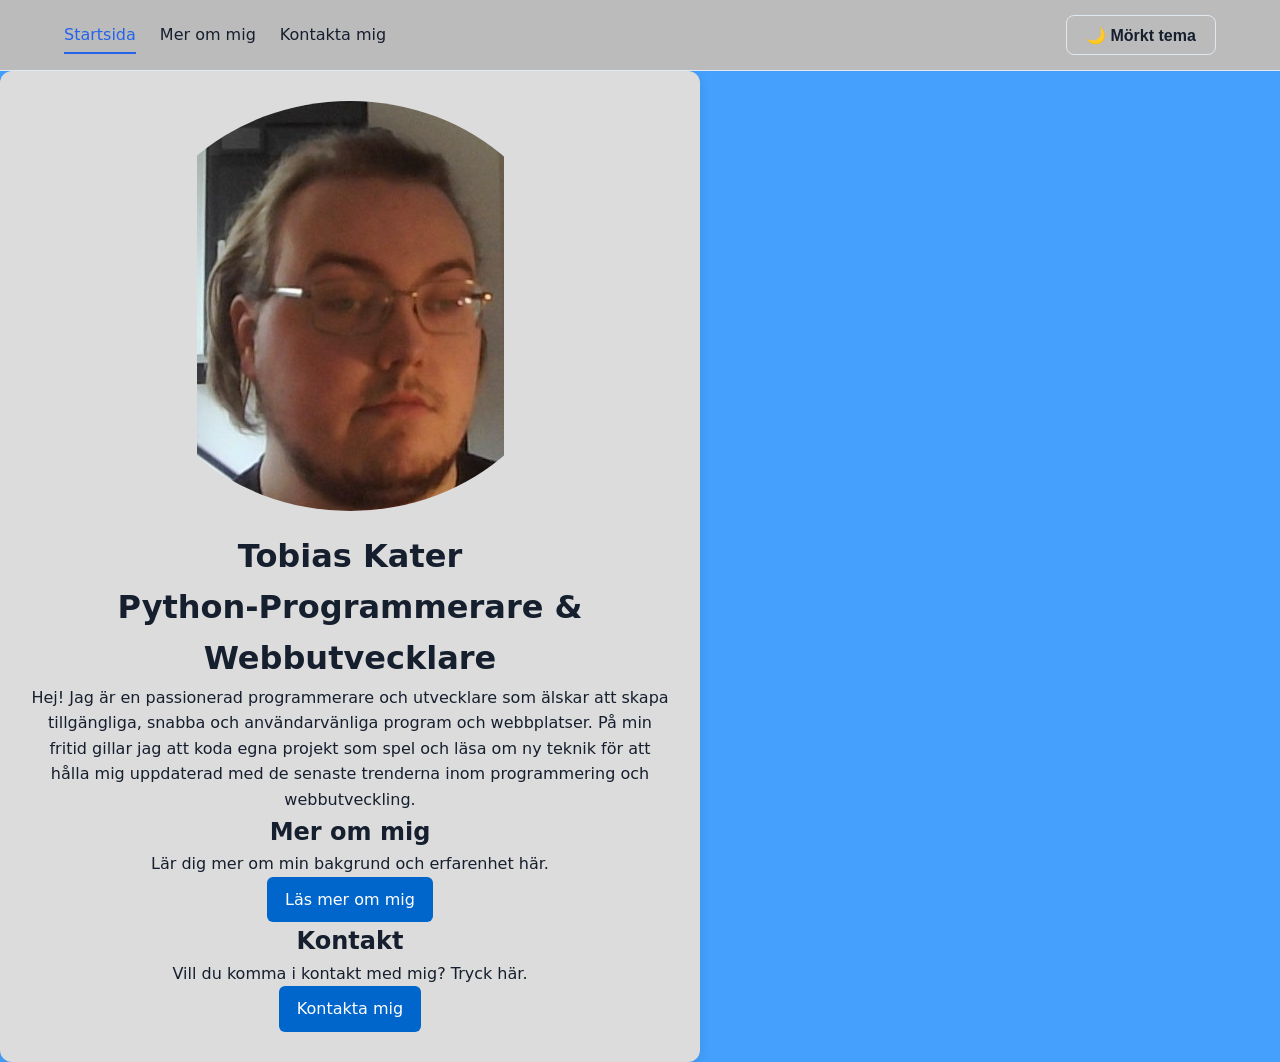
<file: index.html>
<!DOCTYPE html>
<html lang="sv">
    <head>
        <meta charset="UTF-8">
        <meta name="viewport" content="width=device-width, initial-scale=1.0">
        <title>Presentationssida Start - Tobias Kater</title>
        <link rel="stylesheet" href="style.css">
        <script src="script.js" defer></script>
    </head>
    <body>
    
    <a href="#main-content" class="skip-link">Hoppa till huvudinnehåll</a>

    <header class="site-header">
    <div class="container header-inner">

      <button id="menu-toggle" class="menu-toggle" aria-expanded="false" aria-controls="nav-menu" aria-label="Öppna huvudmeny">
        ☰
      </button>

      <nav id="nav-menu" class="nav-menu" aria-label="Huvudmeny">
        <ul class="nav-list">
          <li><a href="index.html" class="nav-link" aria-current="page">Startsida</a></li>
          <li><a href="about.html" class="nav-link">Mer om mig</a></li>
          <li><a href="contact.html" class="nav-link">Kontakta mig</a></li>
        </ul>
      </nav>

      <div class="nav-controls">
        <button id="theme-toggle" class="btn btn-secondary" type="button">🌙 Mörkt tema</button>
      </div>
    </div>
  </header>

   <main class="profile-card">
        <div class="image-container">
            <img src="WIN_20260916_14_17_44_Pro.jpg" alt="Profilbild på Tobias Kater">
        </div>

        <div class="content-container">
            <h1>Tobias Kater</h1>
            <h1 class="title">Python-Programmerare &amp; Webbutvecklare</h1>
            <p class="bio">
                Hej! Jag är en passionerad programmerare och utvecklare som älskar att skapa tillgängliga, 
                snabba och användarvänliga program och webbplatser. På min fritid gillar jag att koda 
                egna projekt som spel och läsa om ny teknik för att hålla mig uppdaterad med de senaste trenderna inom programmering och webbutveckling.
            </p>

            <div class="grid">
                <div class="grid-item">
                    <h2>Mer om mig</h2>
                    <p>Lär dig mer om min bakgrund och erfarenhet här.</p>
                    <a href="about.html" class="link-button">Läs mer om mig</a>
                </div>

                <div class="grid-item">
                    <h2>Kontakt</h2>
                    <p>Vill du komma i kontakt med mig? Tryck här.</p>
                    <a href="contact.html" class="link-button">Kontakta mig</a>
                </div>
            </div>
        </div>
    </main>

    </body>
</html>
</file>
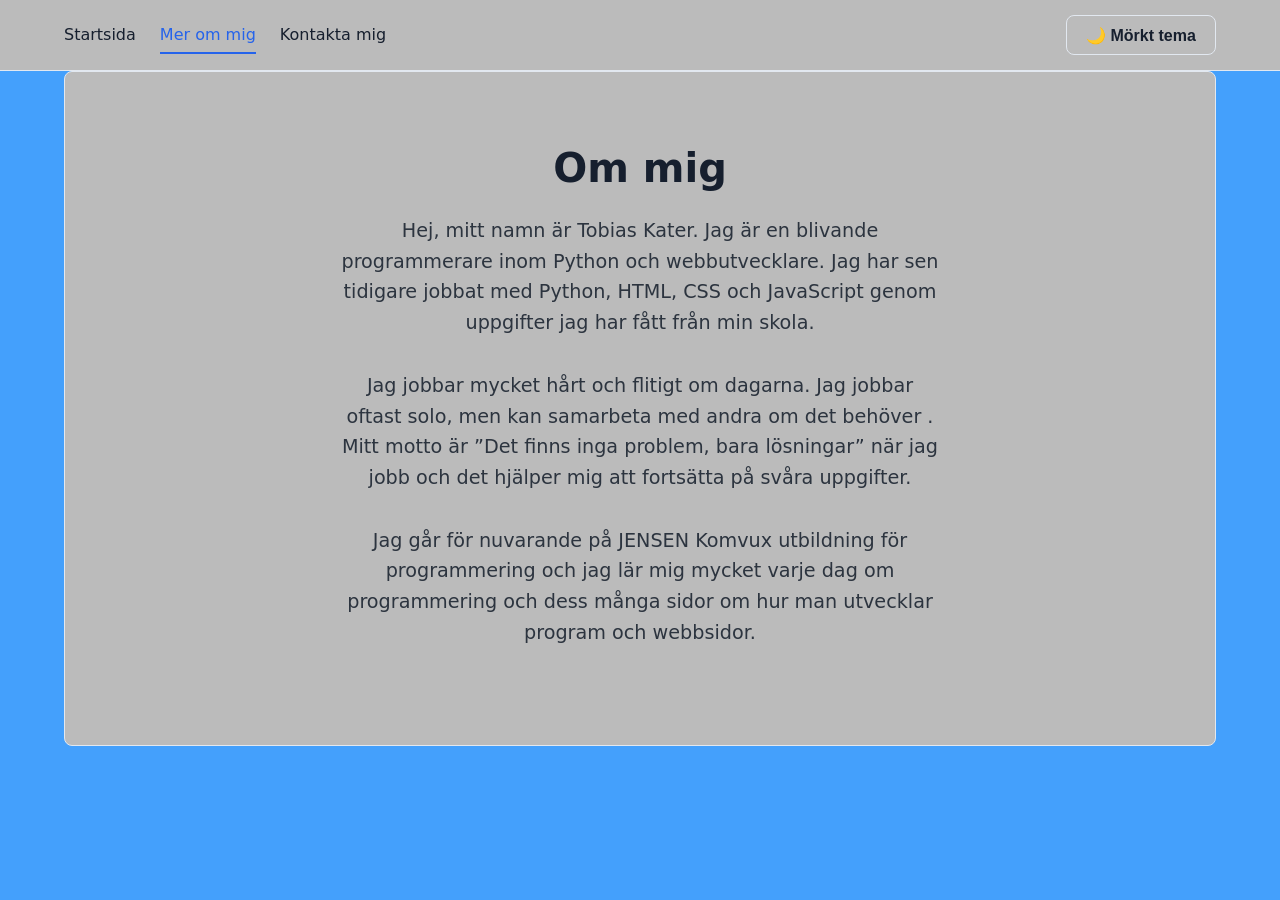
<file: about.html>
<!DOCTYPE html>
<html lang="sv">
    <head>
        <meta charset="UTF-8">
        <meta name="viewport" content="width=device-width, initial-scale=1.0">
        <title>Mer om mig - Tobias Kater</title>
        <link rel="stylesheet" href="style.css">
        <script src="script.js" defer></script>
    </head>
    <body>
    
    <a href="#main-content" class="skip-link">Hoppa till huvudinnehåll</a>

    <header class="site-header">
    <div class="container header-inner">

      <button id="menu-toggle" class="menu-toggle" aria-expanded="false" aria-controls="nav-menu" aria-label="Öppna huvudmeny">
        ☰
      </button>

      <nav id="nav-menu" class="nav-menu" aria-label="Huvudmeny">
        <ul class="nav-list">
          <li><a href="index.html" class="nav-link">Startsida</a></li>
          <li><a href="about.html" class="nav-link" aria-current="page">Mer om mig</a></li>
          <li><a href="contact.html" class="nav-link">Kontakta mig</a></li>
        </ul>
      </nav>
      <div class="nav-controls">
        <button id="theme-toggle" class="btn btn-secondary" type="button">🌙 Mörkt tema</button>
      </div>
    </div>
  </header>

  <main id="main-content" tabindex="-1">
    <div class="container">
      
      <section class="hero" aria-labelledby="about-title">
        <h1 id="about-title">Om mig</h1>
        <p>Hej, mitt namn är Tobias Kater. Jag är en blivande programmerare inom Python och webbutvecklare. Jag har sen tidigare jobbat med Python, HTML, CSS och JavaScript genom uppgifter jag har fått från min skola.</p>
        <p>Jag jobbar mycket hårt och flitigt om dagarna. Jag jobbar oftast solo, men kan samarbeta med andra om det behöver . Mitt motto är ”Det finns inga problem, bara lösningar” när jag jobb och det hjälper mig att fortsätta på svåra uppgifter.</p>
        <p>Jag går för nuvarande på JENSEN Komvux utbildning för programmering och jag lär mig mycket varje dag om programmering och dess många sidor om hur man utvecklar program och webbsidor.</p>
      </section>

    </div>
  </main>

    </body>
</html>
</file>
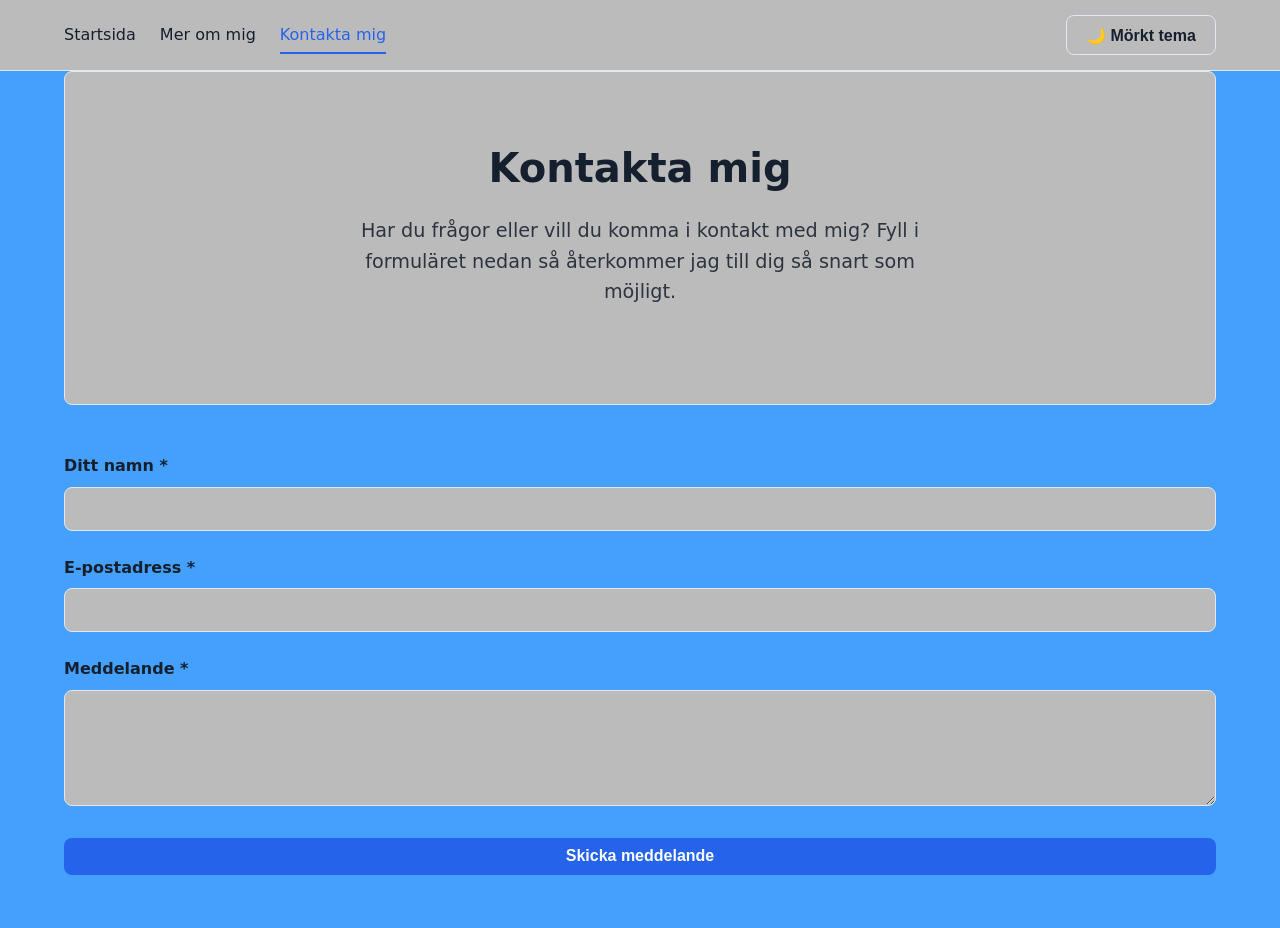
<file: contact.html>
<!DOCTYPE html>
<html lang="sv">
    <head>
        <meta charset="UTF-8">
        <meta name="viewport" content="width=device-width, initial-scale=1.0">
        <title>Kontakta mig - Tobias Kater</title>
        <link rel="stylesheet" href="style.css">
        <script src="script.js" defer></script>
    </head>
    <body>
        
    <a href="#main-content" class="skip-link">Hoppa till huvudinnehåll</a>

  <header class="site-header">
    <div class="container header-inner">

      <button id="menu-toggle" class="menu-toggle" aria-expanded="false" aria-controls="nav-menu" aria-label="Öppna huvudmeny">
        ☰
      </button>

      <nav id="nav-menu" class="nav-menu" aria-label="Huvudmeny">
        <ul class="nav-list">
          <li><a href="index.html" class="nav-link">Startsida</a></li>
          <li><a href="about.html" class="nav-link">Mer om mig</a></li>
          <li><a href="contact.html" class="nav-link" aria-current="page">Kontakta mig</a></li>
        </ul>
      </nav>
        <div class="nav-controls">
            <button id="theme-toggle" class="btn btn-secondary" type="button">🌙 Mörkt tema</button>
        </div>
    </div>
    </header>

    <main id="main-content" tabindex="-1">
      <div class="container">
        <section class="hero" aria-labelledby="contact-title">
          <h1 id="contact-title">Kontakta mig</h1>
          <p>Har du frågor eller vill du komma i kontakt med mig? Fyll i formuläret nedan så återkommer jag till dig så snart som möjligt.
          </p>
        </section>

        <form id="contact-form" novalidate>
        
        <div class="form-group">
          <label for="name">Ditt namn <span aria-hidden="true">*</span></label>
          <input type="text" id="name" name="name" class="form-control" required aria-describedby="name-error">
          <span id="name-error" class="error-message" aria-live="polite"></span>
        </div>

        <div class="form-group">
          <label for="email">E-postadress <span aria-hidden="true">*</span></label>
          <input type="email" id="email" name="email" class="form-control" required aria-describedby="email-error">
          <span id="email-error" class="error-message" aria-live="polite"></span>
        </div>

        <div class="form-group">
          <label for="message">Meddelande <span aria-hidden="true">*</span></label>
          <textarea id="message" name="message" rows="5" class="form-control" required aria-describedby="message-error"></textarea>
          <span id="message-error" class="error-message" aria-live="polite"></span>
        </div>

        <button type="submit" class="btn" style="width: 100%;">Skicka meddelande</button>

        <div id="form-status" class="form-status" aria-live="polite"></div>

      </form>
      
      </div>
    </main>

    </body>
</html>
</file>
<file: style.css>
:root {
  --primary: #2563eb;
  --primary-hover: #1d4ed8;
  --bg-main: #44a0fc;
  --bg-card: #bbbbbb;
  --text-main: #161f2e;
  --text-muted: #2c343f;
  --border: #e2e8f0;
  --focus-ring: #2563eb;
  --error: #dc2626;
  --success: #16a34a;
  --container-width: 1200px;
  --radius: 8px;
  --transition: all 0.3s ease;
}

[data-theme="dark"] {
  --bg-main: #172c5e;
  --bg-card: #2f2f2f;
  --text-main: #ededed;
  --text-muted: #7e98be;
  --border: #334155;
  --focus-ring: #60a5fa;
}

.profile-card {
    background-color: #dcdcdc;
    border-radius: 12px;
    box-shadow: 0 4px 12px rgba(0, 0, 0, 0.1);
    max-width: 700px;
    width: 100%;
    padding: 30px;
    display: flex;
    flex-direction: column;
    align-items: center;
    text-align: center;
    gap: 20px;
}

[data-theme="dark"] .profile-card {
    background-color: #333333;
    border-radius: 12px;
    box-shadow: 0 4px 12px rgba(0, 0, 0, 0.1);
    max-width: 700px;
    width: 100%;
    padding: 30px;
    display: flex;
    flex-direction: column;
    align-items: center;
    text-align: center;
    gap: 20px;
}

.links-container {
    display: flex;
    flex-wrap: wrap;
    justify-content: center;
    gap: 10px;
    margin-top: 10px;
}

.link-button {
    display: inline-block;
    padding: 10px 18px;
    background-color: #0066cc;
    color: #ffffff;
    text-decoration: none;
    border-radius: 6px;
    transition: background-color 0.2s ease;
}

.link-button:hover {
  background-color: #004c99;
}

.image-container {
    position: relative;
    max-width: 450px;
    width: 100%;
    max-height: 450px;
    height: 410px;
    object-fit: cover;
    overflow: hidden;
    object-fit: hidden;
    border-radius: 50%;
  
}

*, *::before, *::after {
  box-sizing: border-box;
  margin: 0;
  padding: 0;
}

html {
  font-size: 100%;
  scroll-behavior: smooth;
}

body {
  font-family: system-ui, -apple-system, BlinkMacSystemFont, 'Segoe UI', Roboto, Oxygen, Ubuntu, Cantarell, sans-serif;
  background-color: var(--bg-main);
  color: var(--text-main);
  line-height: 1.6;
  min-height: 100vh;
  display: flex;
  flex-direction: column;
}

.skip-link {
  position: absolute;
  top: -100px;
  left: 1rem;
  background: var(--primary);
  color: #fff;
  padding: 0.75rem 1.25rem;
  z-index: 9999;
  border-radius: var(--radius);
  text-decoration: none;
  font-weight: bold;
}

.skip-link:focus {
  top: 1rem;
}

:focus-visible {
  outline: 3px solid var(--focus-ring);
  outline-offset: 3px;
}

.container {
  width: 100%;
  max-width: var(--container-width);
  margin: 0 auto;
  padding: 0 1.5rem;
}

.main {
  flex: 1;
  padding: 2rem 0;
}

.site-header {
  background-color: var(--bg-card);
  border-bottom: 1px solid var(--border);
  position: sticky;
  top: 0;
  z-index: 1000;
}

.header-inner {
  display: flex;
  justify-content: space-between;
  align-items: center;
  height: 70px;
}

.nav-list {
  display: flex;
  gap: 1.5rem;
  list-style: none;
  align-items: center;
}

.nav-link {
  color: var(--text-main);
  text-decoration: none;
  font-weight: 500;
  padding: 0.5rem 0;
  border-bottom: 2px solid transparent;
  transition: var(--transition);
}

.nav-link:hover,
.nav-link[aria-current="page"] {
  color: var(--primary);
  border-bottom-color: var(--primary);
}

.nav-controls {
  display: flex;
  align-items: center;
  gap: 1rem;
}

.btn {
  display: inline-flex;
  align-items: center;
  justify-content: center;
  gap: 0.5rem;
  padding: 0.6rem 1.2rem;
  background-color: var(--primary);
  color: #ffffff;
  border: none;
  border-radius: var(--radius);
  font-size: 1rem;
  font-weight: 600;
  cursor: pointer;
  text-decoration: none;
  transition: var(--transition);
}

.btn:hover {
  background-color: var(--primary-hover);
}

.btn-secondary {
  background-color: transparent;
  border: 1px solid var(--border);
  color: var(--text-main);
}

.btn-secondary:hover {
  background-color: var(--border);;
}

.menu-toggle {
  display: none;
  background: none;
  border: none;
  font-size: 1.5rem;
  color: var(--text-main);
  cursor: pointer;
  padding: 0.5rem;
}

.hero {
  text-align: center;
  padding: 4rem 1rem;
  background-color: var(--bg-card);
  border-radius: var(--radius);
  margin-bottom: 3rem;
  border: 1px solid var(--border);
}

.hero h1 {
  font-size: 2.5rem;
  margin-bottom: 1rem;
}

.hero p {
  font-size: 1.2rem;
  color: var(--text-muted);
  max-width: 600px;
  margin: 0 auto 2rem auto;
}

.form-group {
  margin-bottom: 1.5rem;
}

.form-group label {
  display: block;
  margin-bottom: 0.5rem;
  font-weight: 600;
}

.form-control {
  width: 100%;
  padding: 0.75rem 1rem;
  border: 1px solid var(--border);
  border-radius: var(--radius);
  background-color: var(--bg-card);
  color: var(--text-main);
  font-size: 1rem;
  transition: var(--transition);
}

.form-control:focus {
  border-color: var(--primary);
}

.form-control[aria-invalid="true"] {
  border-color: var(--error);
}

.error-message {
  color: var(--error);
  font-size: 0.875rem;
  margin-top: 0.25rem;
  display: block;
}

.form-status {
  padding: 1rem;
  margin-top: 1rem;
  border-radius: var(--radius);
  font-weight: 500;
}

.form-status.success {
  background-color: rgba(22, 163, 74, 0.1);
  color: var(--success);
  border: 1px solid var(--success);
}
</file>
